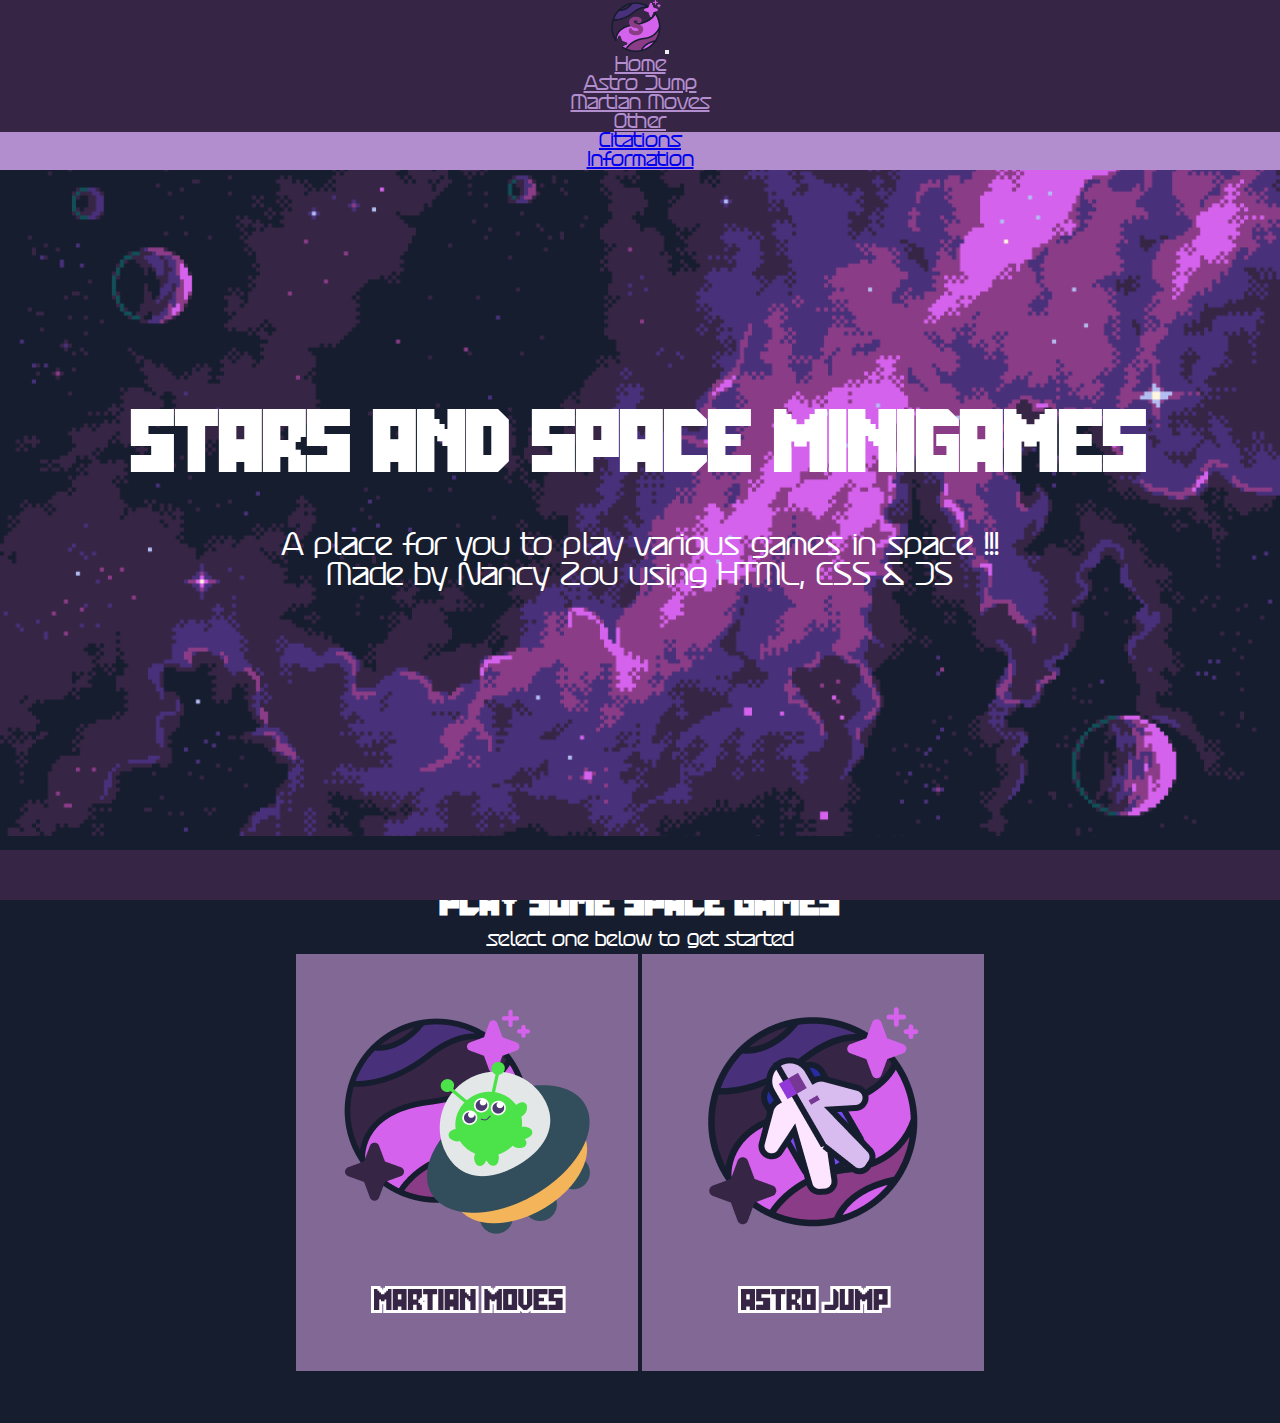
<file: index.html>
<!DOCTYPE html>
<html lang="en">
  <head>
    <!-- Required meta tags -->
    <meta charset="utf-8" />
    <meta name="viewport" content="width=device-width, initial-scale=1" />

    <!-- Bootstrap CSS -->
    <link
      href="https://cdn.jsdelivr.net/npm/bootstrap@5.0.0-beta2/dist/css/bootstrap.min.css"
      rel="stylesheet"
      integrity="sha384-BmbxuPwQa2lc/FVzBcNJ7UAyJxM6wuqIj61tLrc4wSX0szH/Ev+nYRRuWlolflfl"
      crossorigin="anonymous"
    />

    <link href="style.css" rel="stylesheet" type="text/css" />

    <title>Stars and Space Minigames</title>
    <link rel="icon" href="img/SSLogoSmall.png" />
  </head>
  <header>
    <!--nav bar-->
    <nav
      class="navbar navbar-custom navbar-expand-lg navbar-dark"
      aria-label="Eighth navbar example"
    >
      <div class="container">
        <a class="navbar-brand" href="index.html"
          ><img src="img/SSLogoSmall.png" alt="Star sand Space" width="50px"
        /></a>
        <button
          class="navbar-toggler"
          type="button"
          data-bs-toggle="collapse"
          data-bs-target="#navbarsExample07"
          aria-controls="navbarsExample07"
          aria-expanded="false"
          aria-label="Toggle navigation"
        >
          <span class="navbar-toggler-icon"></span>
        </button>
        <div class="collapse navbar-collapse" id="navbarsExample07">
          <ul class="navbar-nav me-auto mb-2 mb-lg-0">
            <li class="nav-item">
              <a class="nav-link" href="index.html">Home</a>
            </li>
            <li class="nav-item">
              <a class="nav-link" href="astrojumpstart.html">Astro Jump</a>
            </li>
            <li class="nav-item">
              <a class="nav-link" href="MartianMovesStart.html">Martian Moves</a>
            </li>
            <li class="nav-item dropdown">
              <a
                class="nav-link dropdown-toggle"
                href="#"
                id="dropdown07"
                data-bs-toggle="dropdown"
                aria-expanded="false"
                >Other</a
              >
              <ul class="dropdown-menu" aria-labelledby="dropdown07">
                <li><a class="dropdown-item" href="#">Citations</a></li>
                <li><a class="dropdown-item" href="#">Information</a></li>
              </ul>
            </li>
          </ul>
        </div>
      </div>
    </nav>
  </header>
  <body>
    <!-- Bootstrap Bundle with Popper -->
    <script
      src="https://cdn.jsdelivr.net/npm/bootstrap@5.0.0-beta2/dist/js/bootstrap.bundle.min.js"
      integrity="sha384-b5kHyXgcpbZJO/tY9Ul7kGkf1S0CWuKcCD38l8YkeH8z8QjE0GmW1gYU5S9FOnJ0"
      crossorigin="anonymous"
    ></script>

    <!-- hero section-->
    <section class="title">
      <div class="container">
        <h1 id="name"> STARS AND SPACE MINIGAMES </h1>
        <br /> <br />
        <p id="introduction">
          A place for you to play various games in space !!! <br />
          Made by Nancy Zou using HTML, CSS & JS
        </p>
      </div>
    </section>

    <!-- hero end-->
    

    <section class="gamecards" >
      <h1>Play some space games</h1>
      <p>select one below to get started</p>

      <a href="astrojumpstart.html"> <img src="img/martianmovescard.png" alt="astrojumpcard"/></a>
      <a href="MartianMovesStart.html"> <img src="img/astrojumpcard.png" alt="martianmovescard"/></a>

    </section>

    <footer>
      <br />
    </footer>

    </section>
  </body>
</html>
</file>
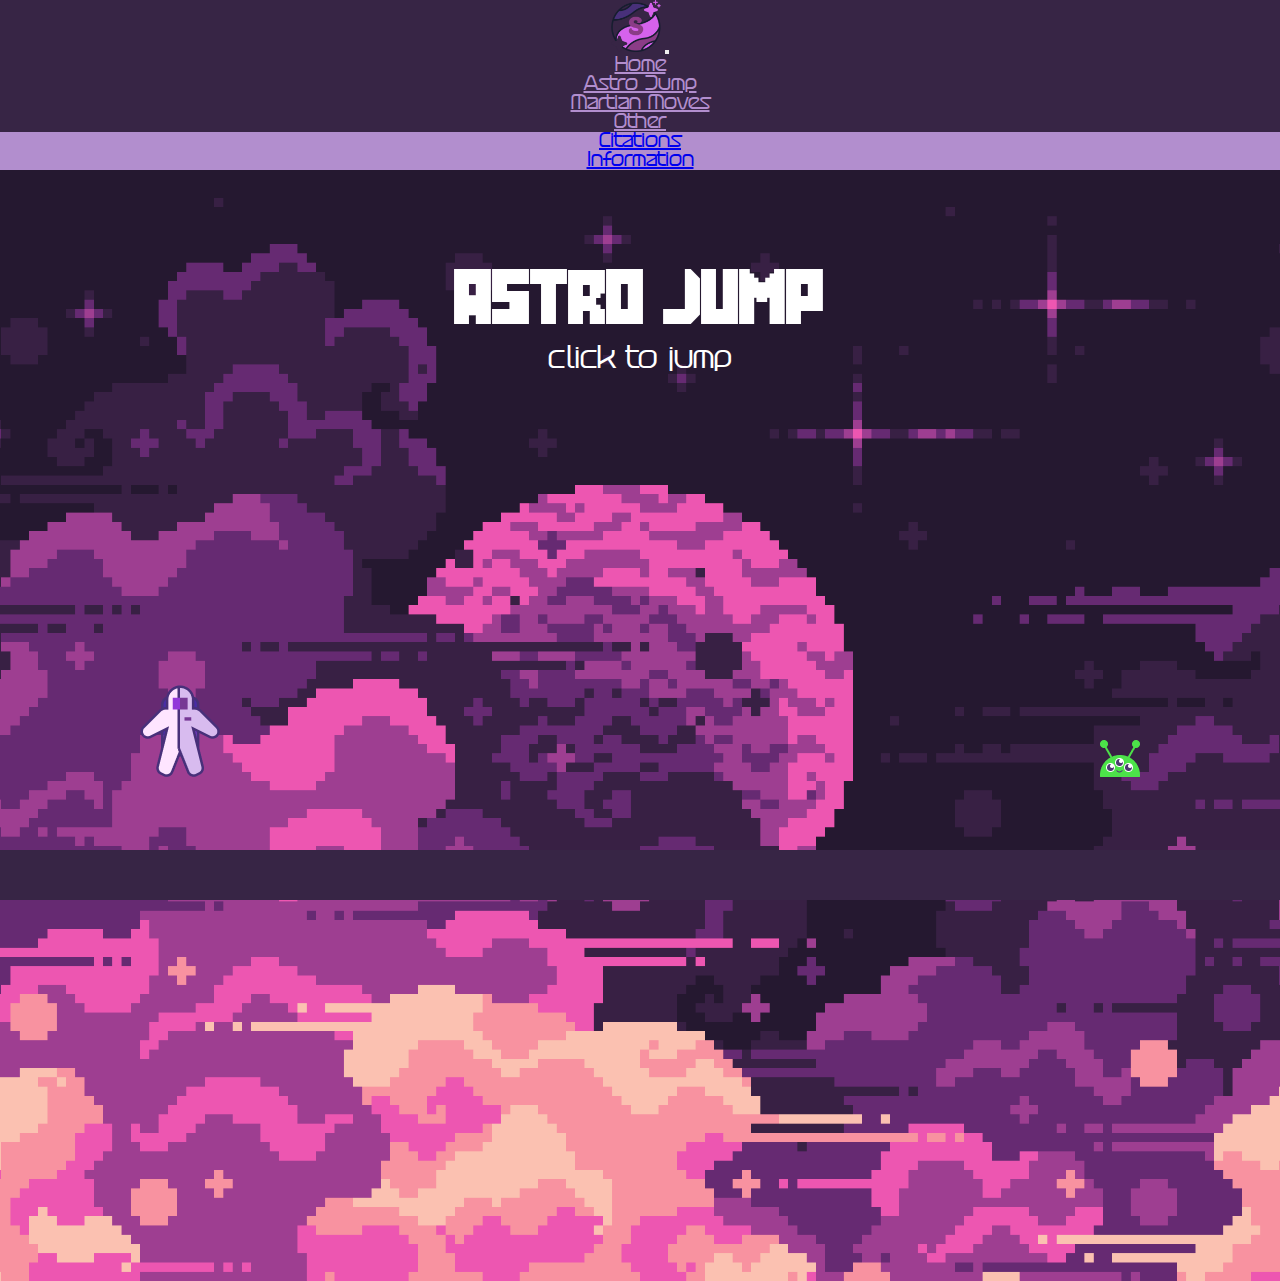
<file: astrojumpplay.html>
<!-- help from tutorial here: https://www.youtube.com/watch?v=bG2BmmYr9NQ&t=12s&ab_channel=KnifeCircus -->

<!DOCTYPE html>
<html lang="en" onclick="jump()">

  <head>
    <!-- Required meta tags -->
    <meta charset="utf-8" />
    <meta name="viewport" content="width=device-width, initial-scale=1" />

    <!-- Bootstrap CSS -->
    <link
      href="https://cdn.jsdelivr.net/npm/bootstrap@5.0.0-beta2/dist/css/bootstrap.min.css"
      rel="stylesheet"
      integrity="sha384-BmbxuPwQa2lc/FVzBcNJ7UAyJxM6wuqIj61tLrc4wSX0szH/Ev+nYRRuWlolflfl"
      crossorigin="anonymous"
    />

    <link href="style.css" rel="stylesheet" type="text/css" />

    <title>Astro Jump</title>
    <link rel="icon" href="img/SSLogoSmall.png" />
  </head>
  <header>
    <!--nav bar-->
    <nav
      class="navbar navbar-custom navbar-expand-lg navbar-dark"
      aria-label="Eighth navbar example"
    >
      <div class="container">
        <a class="navbar-brand" href="index.html"
          ><img src="img/SSLogoSmall.png" alt="Star sand Space" width="50px"
        /></a>
        <button
          class="navbar-toggler"
          type="button"
          data-bs-toggle="collapse"
          data-bs-target="#navbarsExample07"
          aria-controls="navbarsExample07"
          aria-expanded="false"
          aria-label="Toggle navigation"
        >
          <span class="navbar-toggler-icon"></span>
        </button>
        <div class="collapse navbar-collapse" id="navbarsExample07">
          <ul class="navbar-nav me-auto mb-2 mb-lg-0">
            <li class="nav-item">
              <a class="nav-link" href="index.html">Home</a>
            </li>
            <li class="nav-item">
              <a class="nav-link" href="astrojumpstart.html">Astro Jump</a>
            </li>
            <li class="nav-item">
              <a class="nav-link" href="MartianMovesStart.html">Martian Moves</a>
            </li>
            <li class="nav-item dropdown">
              <a
                class="nav-link dropdown-toggle"
                href="#"
                id="dropdown07"
                data-bs-toggle="dropdown"
                aria-expanded="false"
                >Other</a
              >
              <ul class="dropdown-menu" aria-labelledby="dropdown07">
                <li><a class="dropdown-item" href="#">Citations</a></li>
                <li><a class="dropdown-item" href="#">Information</a></li>
              </ul>
            </li>
          </ul>
        </div>
      </div>
    </nav>
  </header>
  <body>
    <!-- Bootstrap Bundle with Popper -->
    <script
      src="https://cdn.jsdelivr.net/npm/bootstrap@5.0.0-beta2/dist/js/bootstrap.bundle.min.js"
      integrity="sha384-b5kHyXgcpbZJO/tY9Ul7kGkf1S0CWuKcCD38l8YkeH8z8QjE0GmW1gYU5S9FOnJ0"
      crossorigin="anonymous"
    ></script>

    <!--game starts here-->
      
    <body>
        <section class="astrojump">
            <h1>ASTRO JUMP</h1>
            <p>click to jump</p>
            <div id="gameA">
                <div id="characterA"></div>
                <div id="blockA"></div>
            </div>
        </section>
    </body>
    <script src="astrojumpscript.js"></script>

    <!--game ends here-->

    <footer>
      <br />
    </footer>

    </section>
  </body>
</html>
</file>
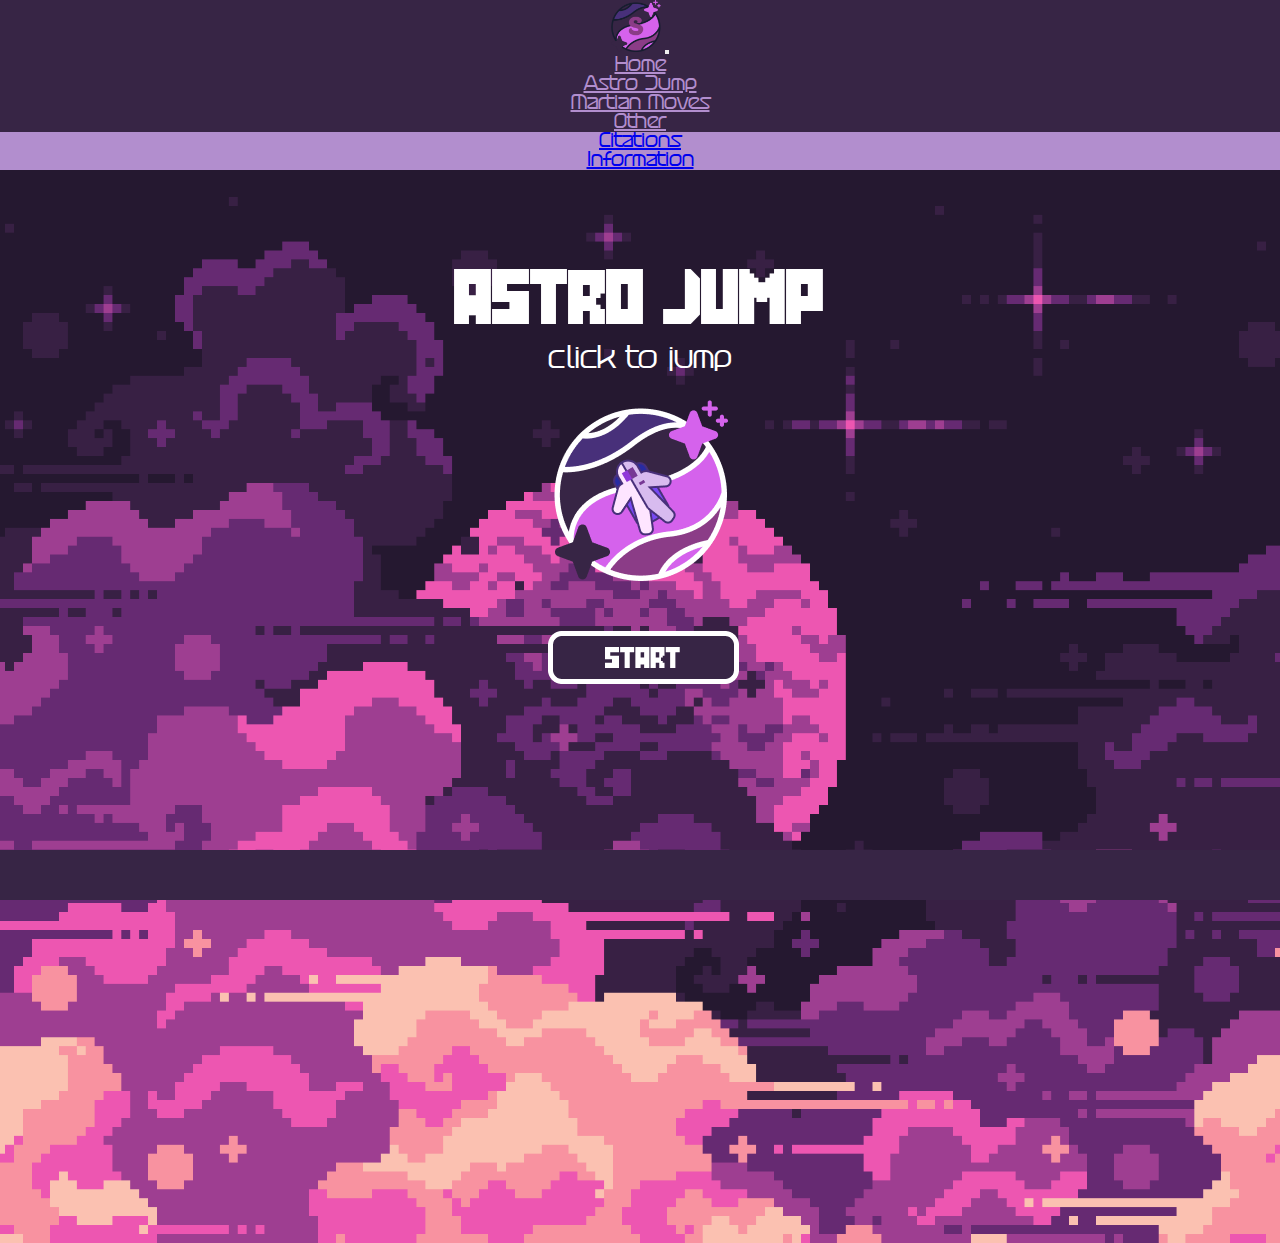
<file: astrojumpstart.html>
<!-- help from tutorial here: https://www.youtube.com/watch?v=bG2BmmYr9NQ&t=12s&ab_channel=KnifeCircus -->

<!DOCTYPE html>
<html lang="en" onclick="jump()">

  <head>
    <!-- Required meta tags -->
    <meta charset="utf-8" />
    <meta name="viewport" content="width=device-width, initial-scale=1" />

    <!-- Bootstrap CSS -->
    <link
      href="https://cdn.jsdelivr.net/npm/bootstrap@5.0.0-beta2/dist/css/bootstrap.min.css"
      rel="stylesheet"
      integrity="sha384-BmbxuPwQa2lc/FVzBcNJ7UAyJxM6wuqIj61tLrc4wSX0szH/Ev+nYRRuWlolflfl"
      crossorigin="anonymous"
    />

    <link href="style.css" rel="stylesheet" type="text/css" />

    <title>Astro Jump Start</title>
    <link rel="icon" href="img/SSLogoSmall.png" />
  </head>
  <header>
    <!--nav bar-->
    <nav
      class="navbar navbar-custom navbar-expand-lg navbar-dark"
      aria-label="Eighth navbar example"
    >
      <div class="container">
        <a class="navbar-brand" href="index.html"
          ><img src="img/SSLogoSmall.png" alt="Star sand Space" width="50px"
        /></a>
        <button
          class="navbar-toggler"
          type="button"
          data-bs-toggle="collapse"
          data-bs-target="#navbarsExample07"
          aria-controls="navbarsExample07"
          aria-expanded="false"
          aria-label="Toggle navigation"
        >
          <span class="navbar-toggler-icon"></span>
        </button>
        <div class="collapse navbar-collapse" id="navbarsExample07">
          <ul class="navbar-nav me-auto mb-2 mb-lg-0">
            <li class="nav-item">
              <a class="nav-link" href="index.html">Home</a>
            </li>
            <li class="nav-item">
              <a class="nav-link" href="astrojumpstart.html">Astro Jump</a>
            </li>
            <li class="nav-item">
              <a class="nav-link" href="MartianMovesStart.html">Martian Moves</a>
            </li>
            <li class="nav-item dropdown">
              <a
                class="nav-link dropdown-toggle"
                href="#"
                id="dropdown07"
                data-bs-toggle="dropdown"
                aria-expanded="false"
                >Other</a
              >
              <ul class="dropdown-menu" aria-labelledby="dropdown07">
                <li><a class="dropdown-item" href="#">Citations</a></li>
                <li><a class="dropdown-item" href="#">Information</a></li>
              </ul>
            </li>
          </ul>
        </div>
      </div>
    </nav>
  </header>
  <body>
    <!-- Bootstrap Bundle with Popper -->
    <script
      src="https://cdn.jsdelivr.net/npm/bootstrap@5.0.0-beta2/dist/js/bootstrap.bundle.min.js"
      integrity="sha384-b5kHyXgcpbZJO/tY9Ul7kGkf1S0CWuKcCD38l8YkeH8z8QjE0GmW1gYU5S9FOnJ0"
      crossorigin="anonymous"
    ></script>

    <!--game starts here-->
      
    <body>
        <section class="astrojump">
            <h1>ASTRO JUMP</h1>
            <p>click to jump</p>
            <a href="astrojumpplay.html"><img src="img/AJstartscreen.png" alt="startscreen"/></a>
        </section>
    </body>

    <!--game ends here-->

    <footer>
      <br />
    </footer>

    </section>
  </body>
</html>
</file>
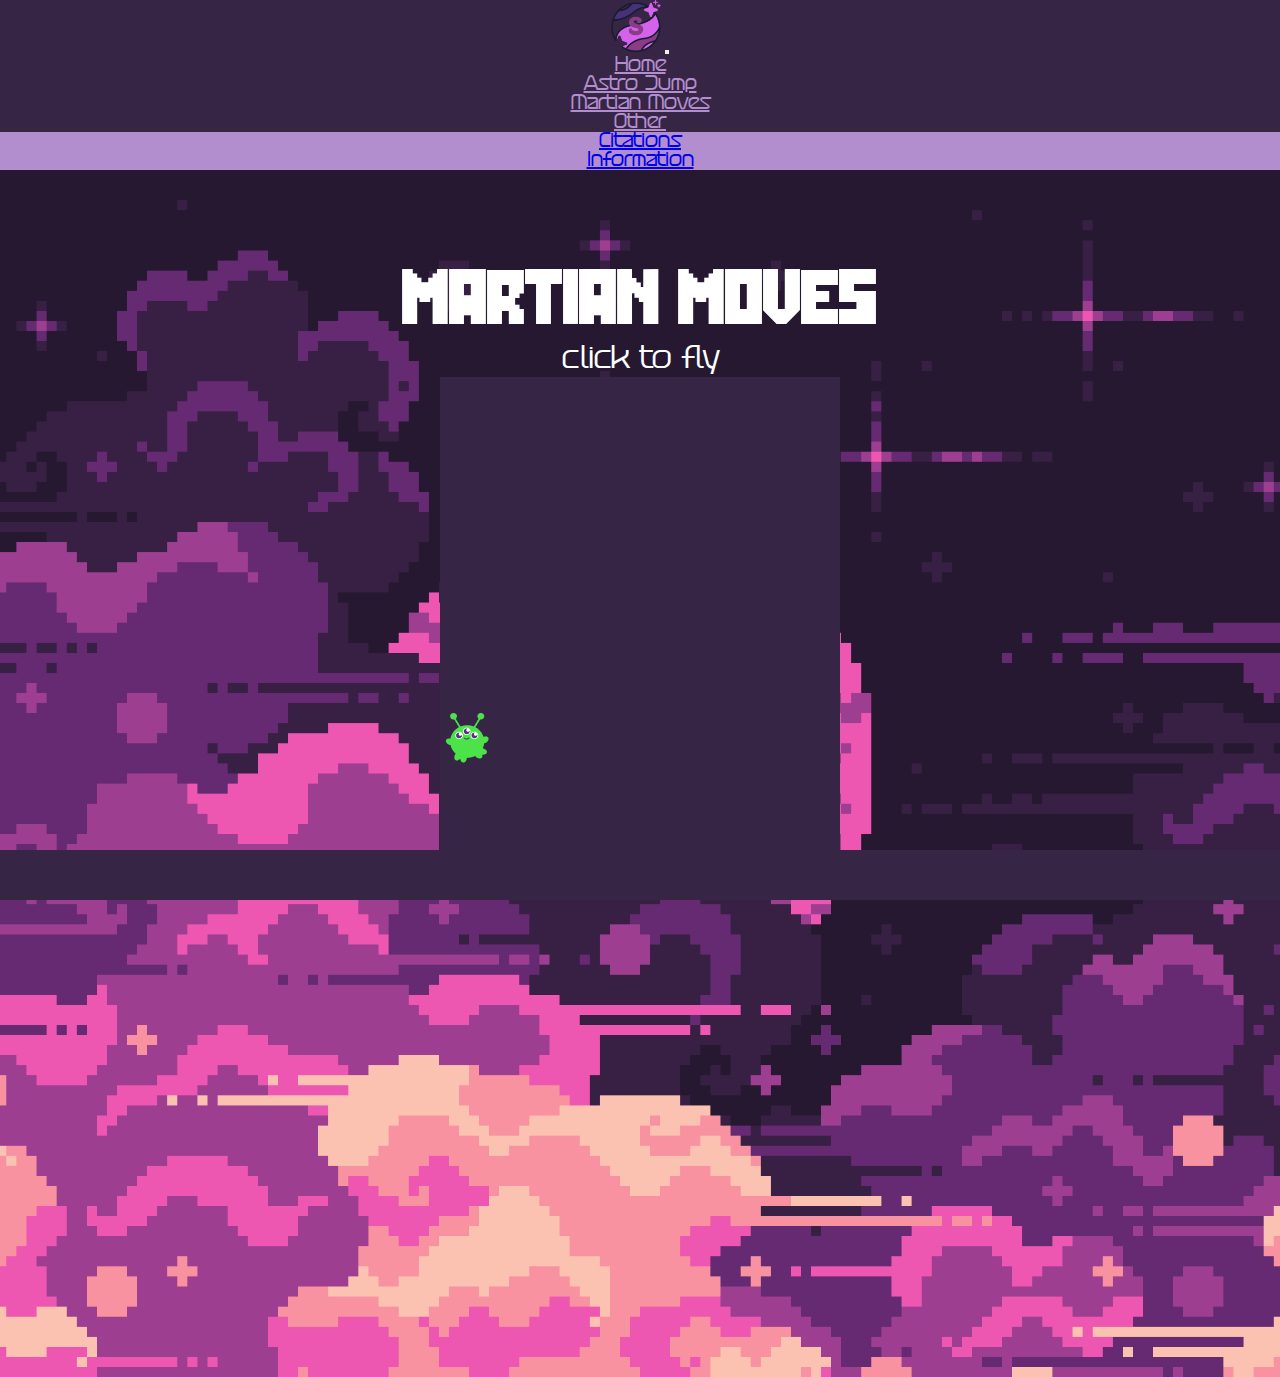
<file: MartianMovesPlay.html>
<!-- help from tutorial here: https://www.youtube.com/watch?v=3SsYZDJdeXk&t=453s&ab_channel=KnifeCircus -->

<!DOCTYPE html>
<html lang="en" onclick="fly()">

  <head>
    <!-- Required meta tags -->
    <meta charset="utf-8" />
    <meta name="viewport" content="width=device-width, initial-scale=1" />

    <!-- Bootstrap CSS -->
    <link
      href="https://cdn.jsdelivr.net/npm/bootstrap@5.0.0-beta2/dist/css/bootstrap.min.css"
      rel="stylesheet"
      integrity="sha384-BmbxuPwQa2lc/FVzBcNJ7UAyJxM6wuqIj61tLrc4wSX0szH/Ev+nYRRuWlolflfl"
      crossorigin="anonymous"
    />

    <link href="style.css" rel="stylesheet" type="text/css" />

    <title>Martian Moves</title>
    <link rel="icon" href="img/SSLogoSmall.png" />
  </head>
  <header>
    <!--nav bar-->
    <nav
      class="navbar navbar-custom navbar-expand-lg navbar-dark"
      aria-label="Eighth navbar example"
    >
      <div class="container">
        <a class="navbar-brand" href="index.html"
          ><img src="img/SSLogoSmall.png" alt="Star sand Space" width="50px"
        /></a>
        <button
          class="navbar-toggler"
          type="button"
          data-bs-toggle="collapse"
          data-bs-target="#navbarsExample07"
          aria-controls="navbarsExample07"
          aria-expanded="false"
          aria-label="Toggle navigation"
        >
          <span class="navbar-toggler-icon"></span>
        </button>
        <div class="collapse navbar-collapse" id="navbarsExample07">
          <ul class="navbar-nav me-auto mb-2 mb-lg-0">
            <li class="nav-item">
              <a class="nav-link" href="index.html">Home</a>
            </li>
            <li class="nav-item">
              <a class="nav-link" href="astrojumpstart.html">Astro Jump</a>
            </li>
            <li class="nav-item">
              <a class="nav-link" href="MartianMovesStart.html">Martian Moves</a>
            </li>
            <li class="nav-item dropdown">
              <a
                class="nav-link dropdown-toggle"
                href="#"
                id="dropdown07"
                data-bs-toggle="dropdown"
                aria-expanded="false"
                >Other</a
              >
              <ul class="dropdown-menu" aria-labelledby="dropdown07">
                <li><a class="dropdown-item" href="#">Citations</a></li>
                <li><a class="dropdown-item" href="#">Information</a></li>
              </ul>
            </li>
          </ul>
        </div>
      </div>
    </nav>
  </header>
  <body>
    <!-- Bootstrap Bundle with Popper -->
    <script
      src="https://cdn.jsdelivr.net/npm/bootstrap@5.0.0-beta2/dist/js/bootstrap.bundle.min.js"
      integrity="sha384-b5kHyXgcpbZJO/tY9Ul7kGkf1S0CWuKcCD38l8YkeH8z8QjE0GmW1gYU5S9FOnJ0"
      crossorigin="anonymous"
    ></script>

    <!--game starts here-->
      
    <body>
        <section class="astrojump">
            <h1>Martian Moves</h1>
            <p>click to fly</p>
            <div id="gameM">
                <div id="blockM"></div>
                <div id="holeM"></div>
                <div id="characterM"></div>
            </div>
        </section>
    </body>
    <script src="MartianMoves.js"></script>

    <!--game ends here-->

    <footer>
      <br />
    </footer>

    </section>
  </body>
</html>
</file>
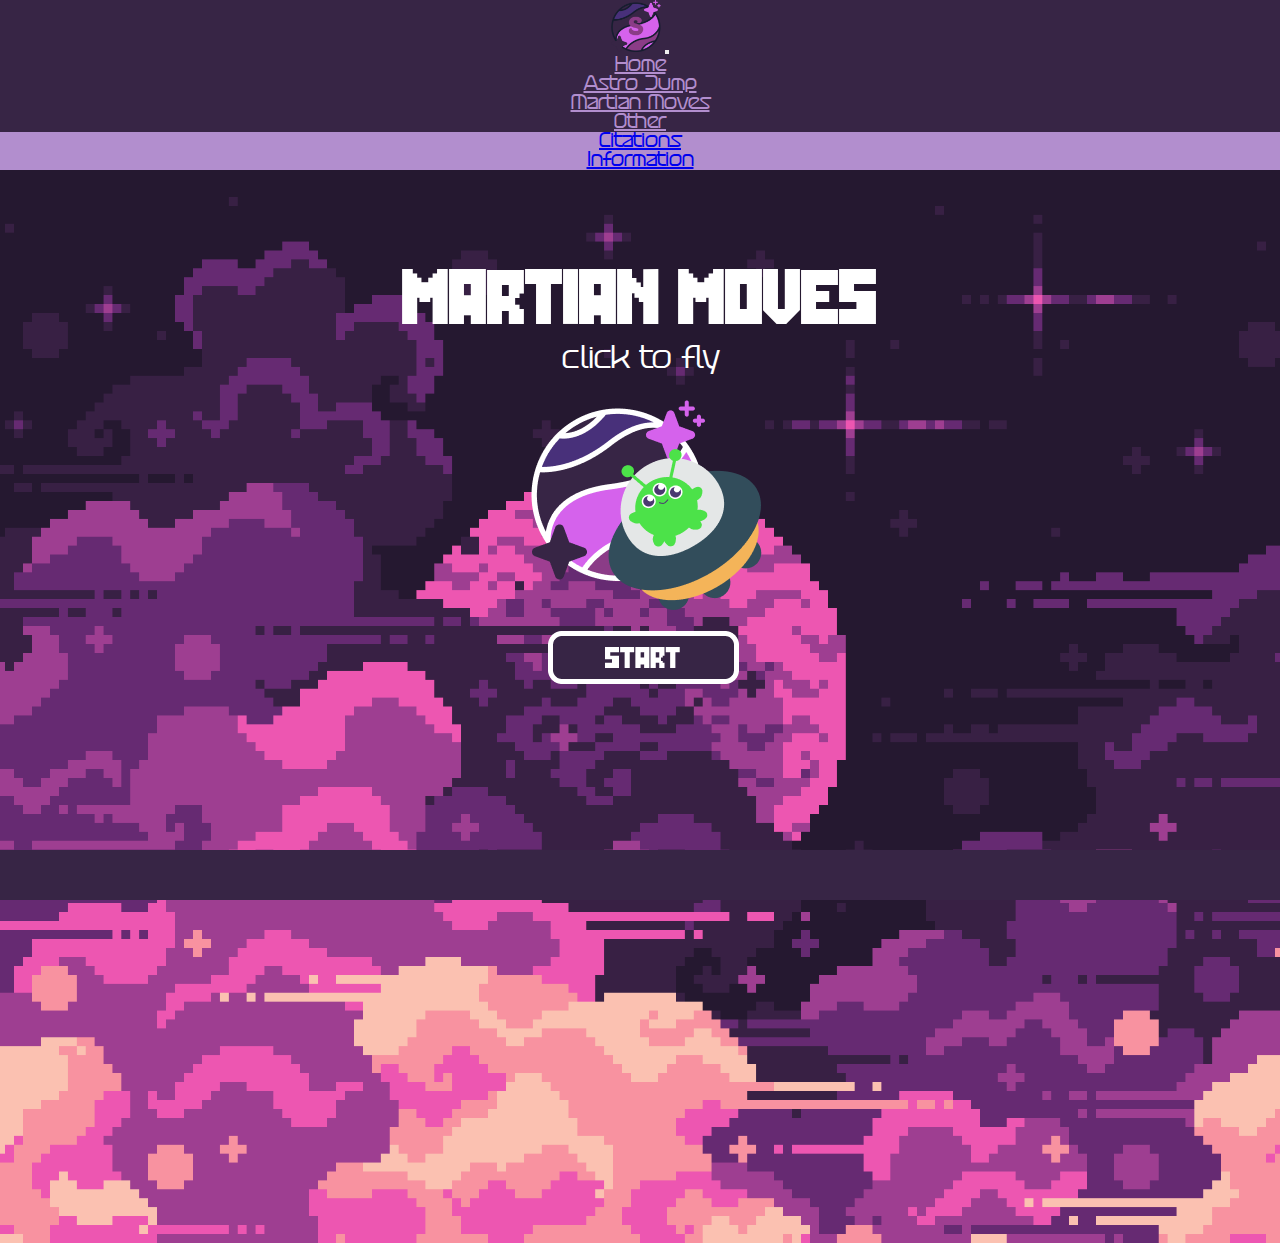
<file: MartianMovesStart.html>
<!-- help from tutorial here: https://www.youtube.com/watch?v=3SsYZDJdeXk&t=453s&ab_channel=KnifeCircus -->

<!DOCTYPE html>
<html lang="en" onclick="fly()">

  <head>
    <!-- Required meta tags -->
    <meta charset="utf-8" />
    <meta name="viewport" content="width=device-width, initial-scale=1" />

    <!-- Bootstrap CSS -->
    <link
      href="https://cdn.jsdelivr.net/npm/bootstrap@5.0.0-beta2/dist/css/bootstrap.min.css"
      rel="stylesheet"
      integrity="sha384-BmbxuPwQa2lc/FVzBcNJ7UAyJxM6wuqIj61tLrc4wSX0szH/Ev+nYRRuWlolflfl"
      crossorigin="anonymous"
    />

    <link href="style.css" rel="stylesheet" type="text/css" />

    <title>Martian Moves</title>
    <link rel="icon" href="img/SSLogoSmall.png" />
  </head>
  <header>
    <!--nav bar-->
    <nav
      class="navbar navbar-custom navbar-expand-lg navbar-dark"
      aria-label="Eighth navbar example"
    >
      <div class="container">
        <a class="navbar-brand" href="index.html"
          ><img src="img/SSLogoSmall.png" alt="Star sand Space" width="50px"
        /></a>
        <button
          class="navbar-toggler"
          type="button"
          data-bs-toggle="collapse"
          data-bs-target="#navbarsExample07"
          aria-controls="navbarsExample07"
          aria-expanded="false"
          aria-label="Toggle navigation"
        >
          <span class="navbar-toggler-icon"></span>
        </button>
        <div class="collapse navbar-collapse" id="navbarsExample07">
          <ul class="navbar-nav me-auto mb-2 mb-lg-0">
            <li class="nav-item">
              <a class="nav-link" href="index.html">Home</a>
            </li>
            <li class="nav-item">
              <a class="nav-link" href="astrojumpstart.html">Astro Jump</a>
            </li>
            <li class="nav-item">
              <a class="nav-link" href="MartianMovesStart.html">Martian Moves</a>
            </li>
            <li class="nav-item dropdown">
              <a
                class="nav-link dropdown-toggle"
                href="#"
                id="dropdown07"
                data-bs-toggle="dropdown"
                aria-expanded="false"
                >Other</a
              >
              <ul class="dropdown-menu" aria-labelledby="dropdown07">
                <li><a class="dropdown-item" href="#">Citations</a></li>
                <li><a class="dropdown-item" href="#">Information</a></li>
              </ul>
            </li>
          </ul>
        </div>
      </div>
    </nav>
  </header>
  <body>
    <!-- Bootstrap Bundle with Popper -->
    <script
      src="https://cdn.jsdelivr.net/npm/bootstrap@5.0.0-beta2/dist/js/bootstrap.bundle.min.js"
      integrity="sha384-b5kHyXgcpbZJO/tY9Ul7kGkf1S0CWuKcCD38l8YkeH8z8QjE0GmW1gYU5S9FOnJ0"
      crossorigin="anonymous"
    ></script>

    <!--game starts here-->
      
    <body>
        <section class="astrojump">
            <h1>Martian Moves</h1>
            <p>click to fly</p>
            <a href="MartianMovesPlay.html"><img src="img/MMstartscreen.png" alt="startscreen"/></a>
        </section>
    </body>

    <!--game ends here-->

    <footer>
      <br />
    </footer>

    </section>
  </body>
</html>
</file>
<file: style.css>
/* nav start ================================ */

.navbar-custom {
  background-color: #372545;
}
/* change the brand and text color */
.navbar-custom .navbar-brand,
.navbar-custom .navbar-text {
  color: #b28ece;
}
/* change the link color */
.navbar-custom .navbar-nav .nav-link {
  font-family: "spacefont", Fallback, sans-serif;
  font-size: 20px;
  color: #b28ece;
}
/* change the color of hovered links */
.navbar-custom .navbar-nav .nav-item:hover .nav-link {
  color: #ffffff;
}
/*dropdown*/
.container .dropdown .dropdown-menu {
    color: #fff;
    background-color: #b28ece;
    border-color: #fff;
  }

  .container .dropdown .dropdown-menu .dropdown-item {
    font-family: 'spacefont', Fallback, sans-serif;
    font-size: 20px;
  }

.container .dropdown .dropdown-menu a:hover {
  color: #fff;
  background-color: #b28ece;
  border-color: #fff;
}

/* ====================================== nav end */


/*=========================================font information*/

@font-face {
  font-family: "spacefont"; /*this will be the subtext font */
  src: url(/fonts/Atures500PersonalUseOnly-GD6D.eot); /* IE9 Compat Modes */
  src: url("fonts/Atures500PersonalUseOnly-GD6D.woff") format("woff") /* IE6-IE8 */  ,
    /* Modern Browsers */ url("fonts/Atures500PersonalUseOnly-GD6D.ttf") format("truetype"),
    /* Safari, Android, iOS */ url("fonts/Atures500PersonalUseOnly-GD6D.svg")
      format("svg"); /* Legacy iOS */
}

@font-face {
  font-family: "galaxyfont"; /*this will be header font*/
  src: url(/fonts/Galacticagrid-8Mr7J.eot); /* IE9 Compat Modes */
  src: url("fonts/Galacticagrid-8Mr7J.woff") format("woff") /* IE6-IE8 */  ,
    /* Modern Browsers */ url("fonts/Galacticagrid-8Mr7J.ttf") format("truetype"),
    /* Safari, Android, iOS */ url("fonts/Galacticagrid-8Mr7J.svg")
      format("svg"); /* Legacy iOS */
}

/* =========================================== font end */

*{
    box-sizing: border-box;
    padding: 0;
    margin: 0;
}

.container {
    max-width: 100%;
    margin: auto 0;
}

body{
    margin: 0;
    text-align:center;
}

h1 {
    font-family: "galaxyfont", Fallback, sans-serif;
    color: #ffffff;
    padding: 5px 5px;
}

p {
  font-family: "spacefont", Fallback, sans-serif;
  font-size: 20px;
  color: #ffffff;
  padding: 5px 5px;
}

/* index.html ======================================= */

 /* hero section */ 
.title {
    background-image: url(img/spacebg.png);
    background-position:center;
    background-repeat: no-repeat;
    background-color: #161D2F;
    background-size: cover;
    padding: 15em 0;
}

.title .container img {
    display:inline block;
    padding: 3em;
}

#name {
  font-size: 70px;
  line-height: 70px;
  color: #ffffff;
}

#introduction {
    font-size: 30px;
    line-height: 30px;
    color: #ffffff;
}

/* =========== hero end*/


.gamecards{
    background-color: #161D2F;
    padding: 7em 0;
}

.gamecards{
  padding:3em;
}

footer {
  display:flex;
  background-color: #372545;
  left: 0;
  bottom: 0;
  width: 100%;
  color: white;
  text-align: center;
  padding: 1em 0;
  position:fixed; 
}





/*ASTRO JUMP starts here ===========================================*/

.astrojump {
  background-image: url(img/astroJumpBG.png);
  background-position:center;
  background-repeat: no-repeat;
  background-color: #161D2F;
  background-size: cover;
  padding-top: 100px;
  padding-bottom: 500px;
}

.astrojump h1 {
  font-size: 60px;
}

.astrojump p {
  font-size: 30px;
}

#gameA{
  display: inline-block;
  width: 1000px;
  height: 400px;
  
}

#characterA{
  background-image: url(img/astronaut.png);
  width: 80px;
  height: 100px;
  position: relative;
  top: 300px;
}

.animateA{
  animation: jump 500ms;
}

@keyframes jump{
  0%{top: 300px;}
  30%{top: 200px;}
  70%{top: 200px;}
  100%{top: 300px;}
}

#blockA{
  background-image: url(img/alien.png);
  width: 40px;
  height: 40px;
  position: relative;
  top: 260px;
  left: 960px;
  animation: blockA 1.5s infinite linear;
}

@keyframes blockA{
  0%{left: 960px;}
  100%{left: -80px;}
}

/*MARTIAN starts here ===========================================*/

#characterM{
  background-image: url(img/martian.png);
  width: 50px;
  height: 50px;
  position:absolute;
  top: 500px;
}

#gameM {
  background-color:#372545 ;
  width: 400px;
  height: 500px;
  margin: auto;
  overflow: hidden;
}

#blockM {
  background-image: url(img/obstacle.png);
  width: 50px;
  height: 500px;
  position: relative;
  left: 400px;
  animation: blockM 2s infinite linear;
}

@keyframes blockM {
  0%{left:400px;}
  100%{left:-50px;}
}

#holeM{
  width: 50px;
  height: 150px;
  position: relative;
  background-color:#372545;
  left: 400px;
  animation: blockM 2s infinite linear;
}
</file>
